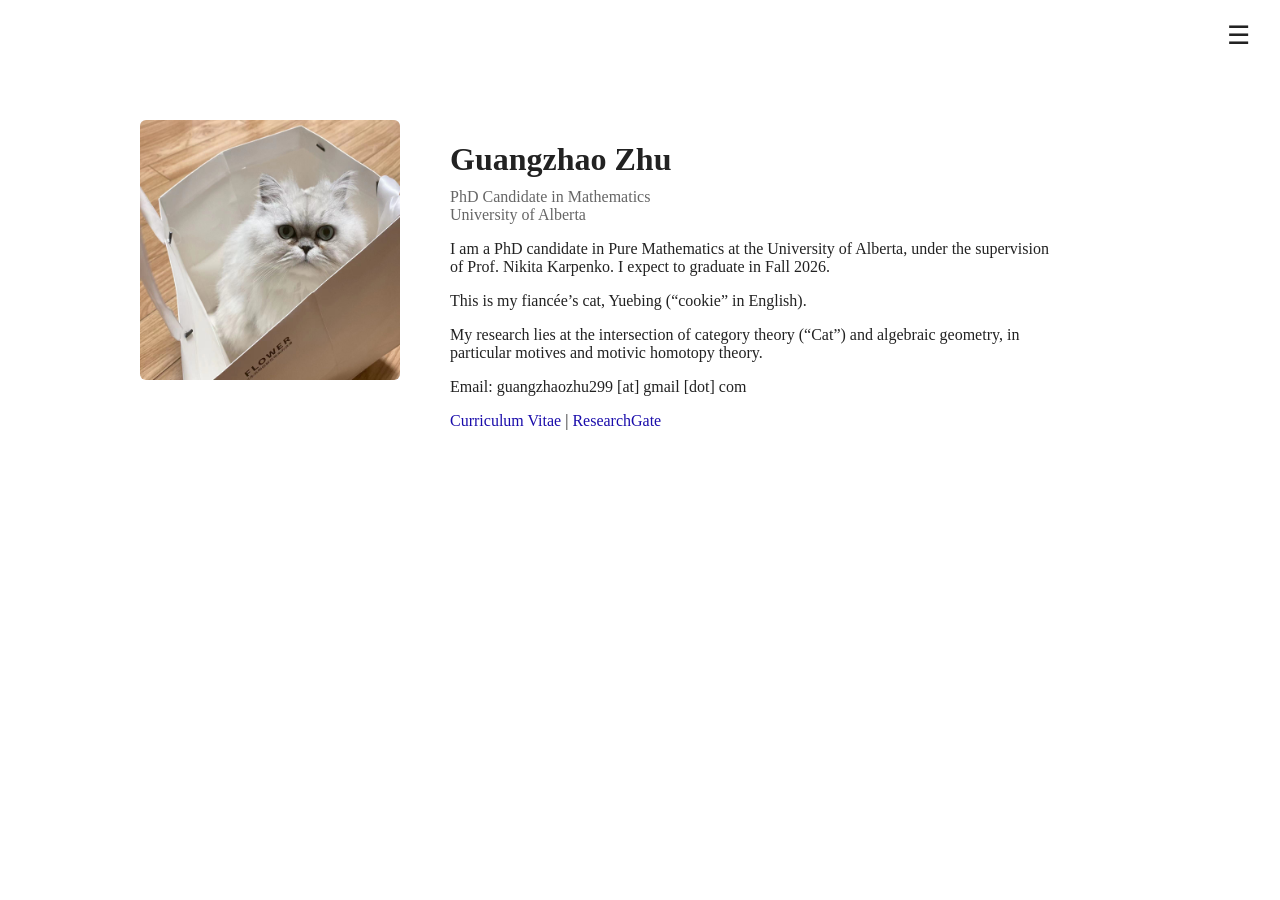
<file: index.html>
<!DOCTYPE html>
<html lang="en">
<head>
  <meta charset="UTF-8">
  <meta name="viewport" content="width=device-width, initial-scale=1.0">
  <title>Guangzhao Zhu</title>
  <link rel="stylesheet" href="style.css">
</head>

<body>

<!-- 导航栏 -->
<div class="menu">
  <div class="menu-btn" onclick="toggleMenu()">☰</div>
  <div id="menu-content" class="menu-content">
    <a href="index.html">Home</a>
    <a href="research.html">Research</a>
    <a href="seminar.html">Seminars and Talks</a>
  </div>
</div>
<div class="container">

  <!-- 左边图片 -->
  <div class="left">
    <img src="photo.jpg" alt="photo">
  </div>

  <!-- 右边文字 -->
  <div class="right">
    <h1>Guangzhao Zhu</h1>
    <p class="subtitle">
      PhD Candidate in Mathematics<br>
      University of Alberta
    </p>

    <p>
     I am a PhD candidate in Pure Mathematics at the University of Alberta, under the supervision of Prof. Nikita Karpenko. I expect to graduate in Fall 2026.
    </p>

 <p>
This is my fiancée’s cat, Yuebing (“cookie” in English).
</p>

<p>
My research lies at the intersection of category theory (“Cat”) and algebraic geometry, in particular motives and motivic homotopy theory.
</p>

<p>
Email: guangzhaozhu299 [at] gmail [dot] com
</p>

    <p>
      <a href="Guangzhao_Zhu_s_CV (3).pdf" target="_blank">Curriculum Vitae</a> |
      <a href="https://www.researchgate.net/profile/Guangzhao-Zhu-2"target="_blank">ResearchGate</a>
    </p>
  </div>

</div>

<script>
function toggleMenu() {
  var menu = document.getElementById("menu-content");
  if (menu.style.display === "block") {
    menu.style.display = "none";
  } else {
    menu.style.display = "block";
  }
}
</script>


  
</body>
</html>
</file>
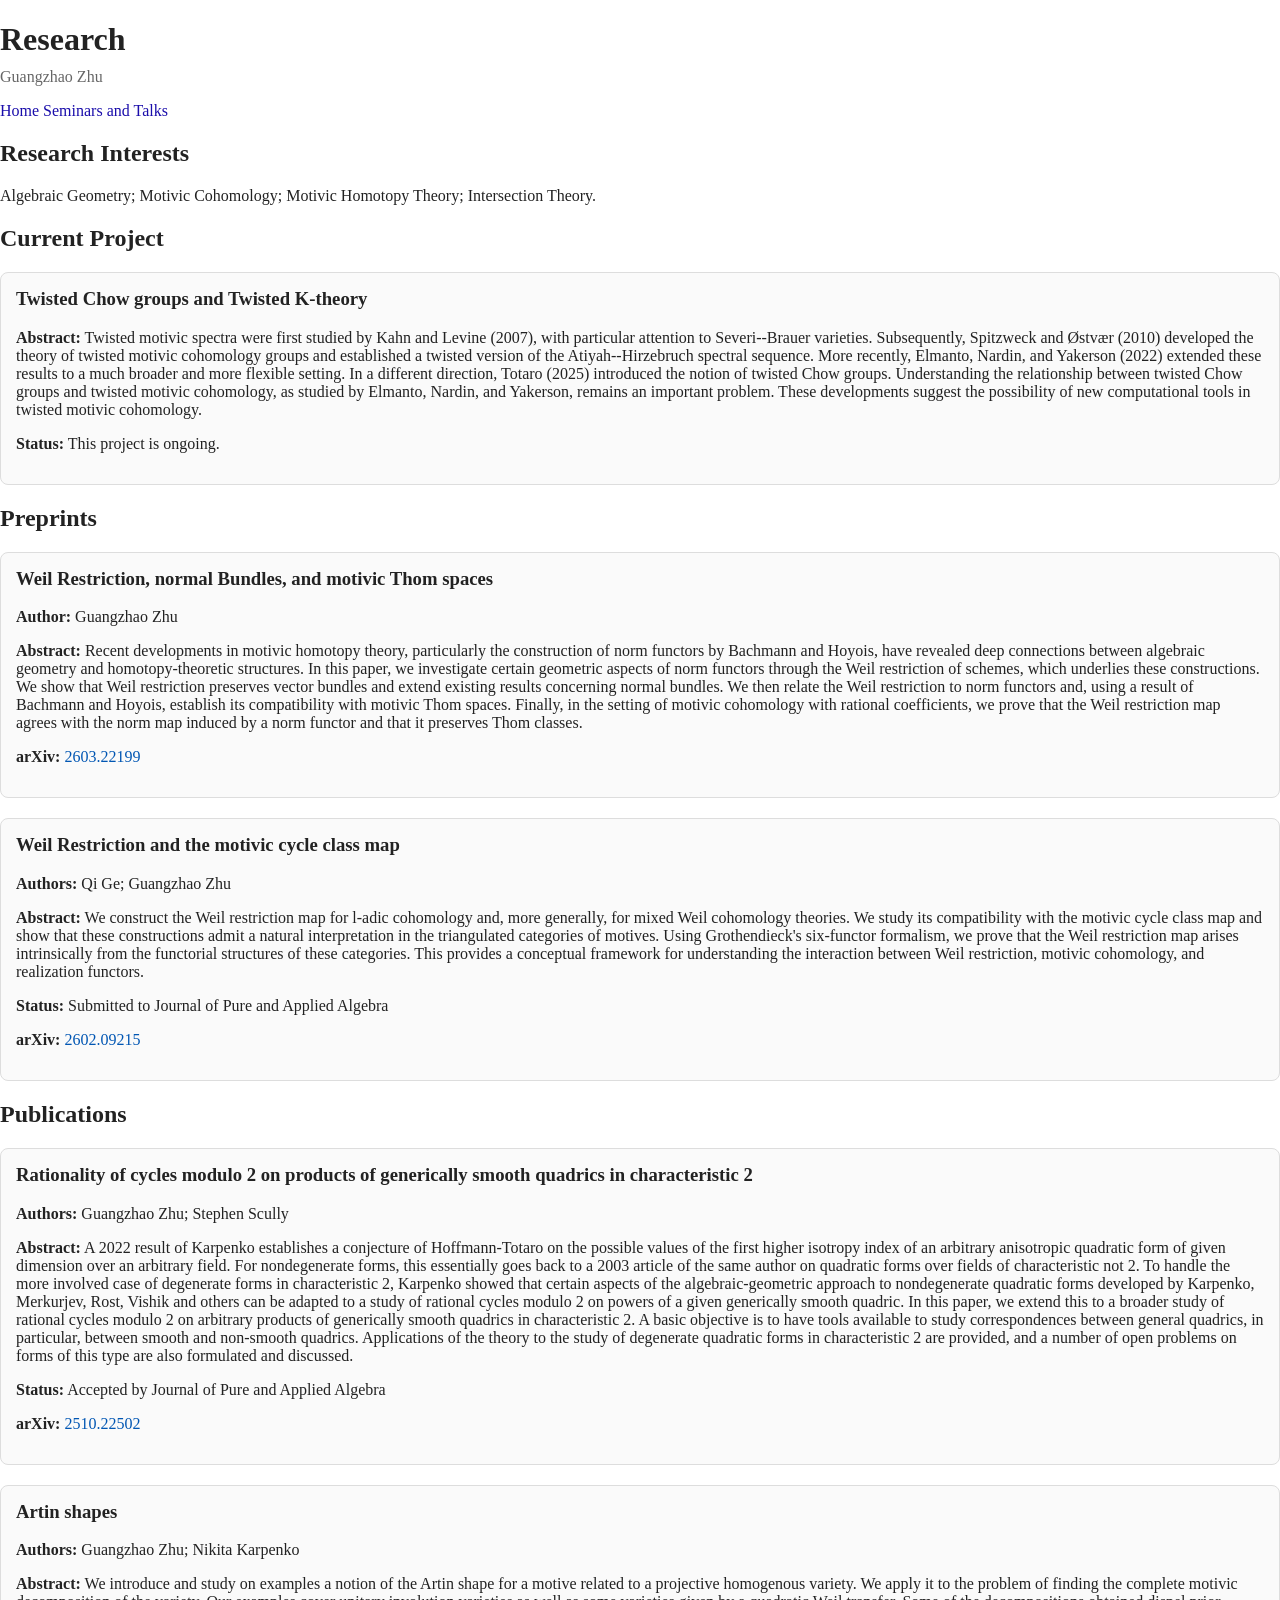
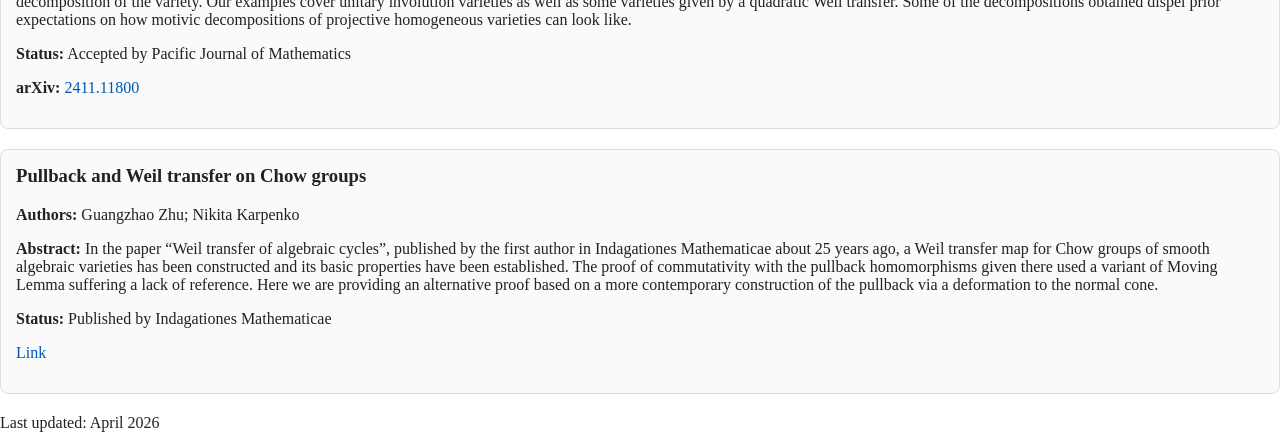
<file: research.html>
<!DOCTYPE html>
<html lang="en">
<head>
  <meta charset="UTF-8">
  <meta name="viewport" content="width=device-width, initial-scale=1.0">
  <title>Research - Guangzhao Zhu</title>
  <link rel="stylesheet" href="style.css">
</head>
<body>
  <header>
    <h1>Research</h1>
    <p class="subtitle">Guangzhao Zhu</p>
  </header>

  <nav>
    <a href="index.html">Home</a>
    <a href="seminar.html">Seminars and Talks</a>
  </nav>

  <h2>Research Interests</h2>
  <p>
   Algebraic Geometry; Motivic Cohomology; Motivic Homotopy Theory; Intersection Theory.
  </p>


<h2>Current Project</h2>
<div class="project">
  <h3>Twisted Chow groups and Twisted K-theory</h3>
  <p><strong>Abstract:</strong> 
  Twisted motivic spectra were first studied by Kahn and Levine (2007), with particular attention to Severi--Brauer varieties. Subsequently, Spitzweck and Østvær (2010) developed the theory of twisted motivic cohomology groups and established a twisted version of the Atiyah--Hirzebruch spectral sequence. More recently, Elmanto, Nardin, and Yakerson (2022) extended these results to a much broader and more flexible setting.

In a different direction, Totaro (2025) introduced the notion of twisted Chow groups. Understanding the relationship between twisted Chow groups and twisted motivic cohomology, as studied by Elmanto, Nardin, and Yakerson, remains an important problem. These developments suggest the possibility of new computational tools in twisted motivic cohomology.

  </p>
  <p><strong>Status:</strong> This project is ongoing.</p>
</div>
  
 <h2>Preprints</h2>
<div class="project">
  <h3>Weil Restriction, normal Bundles, and motivic Thom spaces</h3>
  <p><strong>Author:</strong> Guangzhao Zhu</p>
  <p><strong>Abstract:</strong> 
 Recent developments in motivic homotopy theory, particularly the construction of norm functors by Bachmann and Hoyois, have revealed deep connections between algebraic geometry and homotopy-theoretic structures. In this paper, we investigate certain geometric aspects of norm functors through the Weil restriction of schemes, which underlies these constructions. We show that Weil restriction preserves vector bundles and extend existing results concerning normal bundles. We then relate the Weil restriction to norm functors and, using a result of Bachmann and Hoyois, establish its compatibility with motivic Thom spaces. Finally, in the setting of motivic cohomology with rational coefficients, we prove that the Weil restriction map agrees with the norm map induced by a norm functor and that it preserves Thom classes.
  </p>

   <p><strong>arXiv:</strong> 
    <a href="https://arxiv.org/abs/2603.22199" target="_blank">2603.22199</a>
  </p>
</div>


<div class="project">

  <h3>Weil Restriction and the motivic cycle class map</h3>
  <p><strong>Authors:</strong> Qi Ge; Guangzhao Zhu</p>
  <p><strong>Abstract:</strong> 
 We construct the Weil restriction map for l-adic cohomology and, more generally, for mixed Weil cohomology theories. We study its compatibility with the motivic cycle class map and show that these constructions admit a natural interpretation in the triangulated categories of motives. Using Grothendieck's six-functor formalism, we prove that the Weil restriction map arises intrinsically from the functorial structures of these categories. This provides a conceptual framework for understanding the interaction between Weil restriction, motivic cohomology, and realization functors.
  </p>
  <p><strong>Status:</strong> Submitted to Journal of Pure and Applied Algebra</p>
  <p><strong>arXiv:</strong> 
    <a href="https://arxiv.org/abs/2602.09215" target="_blank">2602.09215</a>
  </p>
</div>




 <h2>Publications</h2>
<div class="project">

  <h3>Rationality of cycles modulo 2 on products of generically smooth quadrics in characteristic 2</h3>
  <p><strong>Authors:</strong> Guangzhao Zhu; Stephen Scully</p>
  <p><strong>Abstract:</strong> 
A 2022 result of Karpenko establishes a conjecture of Hoffmann-Totaro on the possible values of the first higher isotropy index of an arbitrary anisotropic quadratic form of given dimension over an arbitrary field. For nondegenerate forms, this essentially goes back to a 2003 article of the same author on quadratic forms over fields of characteristic not 2. To handle the more involved case of degenerate forms in characteristic 2, Karpenko showed that certain aspects of the algebraic-geometric approach to nondegenerate quadratic forms developed by Karpenko, Merkurjev, Rost, Vishik and others can be adapted to a study of rational cycles modulo 2 on powers of a given generically smooth quadric. In this paper, we extend this to a broader study of rational cycles modulo 2 on arbitrary products of generically smooth quadrics in characteristic 2. A basic objective is to have tools available to study correspondences between general quadrics, in particular, between smooth and non-smooth quadrics. Applications of the theory to the study of degenerate quadratic forms in characteristic 2 are provided, and a number of open problems on forms of this type are also formulated and discussed.
  </p>
  <p><strong>Status:</strong> Accepted by Journal of Pure and Applied Algebra</p>
  <p><strong>arXiv:</strong> 
    <a href="https://arxiv.org/abs/2510.22502" target="_blank">2510.22502</a>
  </p>
</div>


  
<div class="project">
  <h3>Artin shapes</h3>
  <p><strong>Authors:</strong> Guangzhao Zhu; Nikita Karpenko</p>
  <p><strong>Abstract:</strong> 
    We introduce and study on examples a notion of the Artin shape for a motive related to a projective homogenous variety. We apply it to the problem of finding the complete motivic decomposition of the variety. Our examples cover unitary involution varieties as well as some varieties given by a quadratic Weil transfer. Some of the decompositions obtained dispel prior expectations on how motivic decompositions of projective homogeneous varieties can look like.
</p>
  <p><strong>Status:</strong> Accepted by Pacific Journal of Mathematics</p>
  <p><strong>arXiv:</strong> 
    <a href="https://arxiv.org/abs/2411.11800" target="_blank">2411.11800</a>
  </p>
</div>

  
 <div class="project">
  <h3>Pullback and Weil transfer on Chow groups</h3>
  <p><strong>Authors:</strong> Guangzhao Zhu; Nikita Karpenko</p>
  <p><strong>Abstract:</strong> 
   In the paper “Weil transfer of algebraic cycles”, published by the first author in Indagationes Mathematicae about 25 years ago, a Weil transfer map for Chow groups of smooth algebraic varieties has been constructed and its basic properties have been established. The proof of commutativity with the pullback homomorphisms given there used a variant of Moving Lemma suffering a lack of reference. Here we are providing an alternative proof based on a more contemporary construction of the pullback via a deformation to the normal cone.
  <p>
   <p><strong>Status:</strong> Published by Indagationes Mathematicae</p>
    <a href="https://www.sciencedirect.com/science/article/pii/S0019357725000710?via%3Dihub"target="_blank">Link</a>
  </p>
</div>


  
  <footer>
    Last updated: April 2026
  </footer>
</body>
</html>
</file>
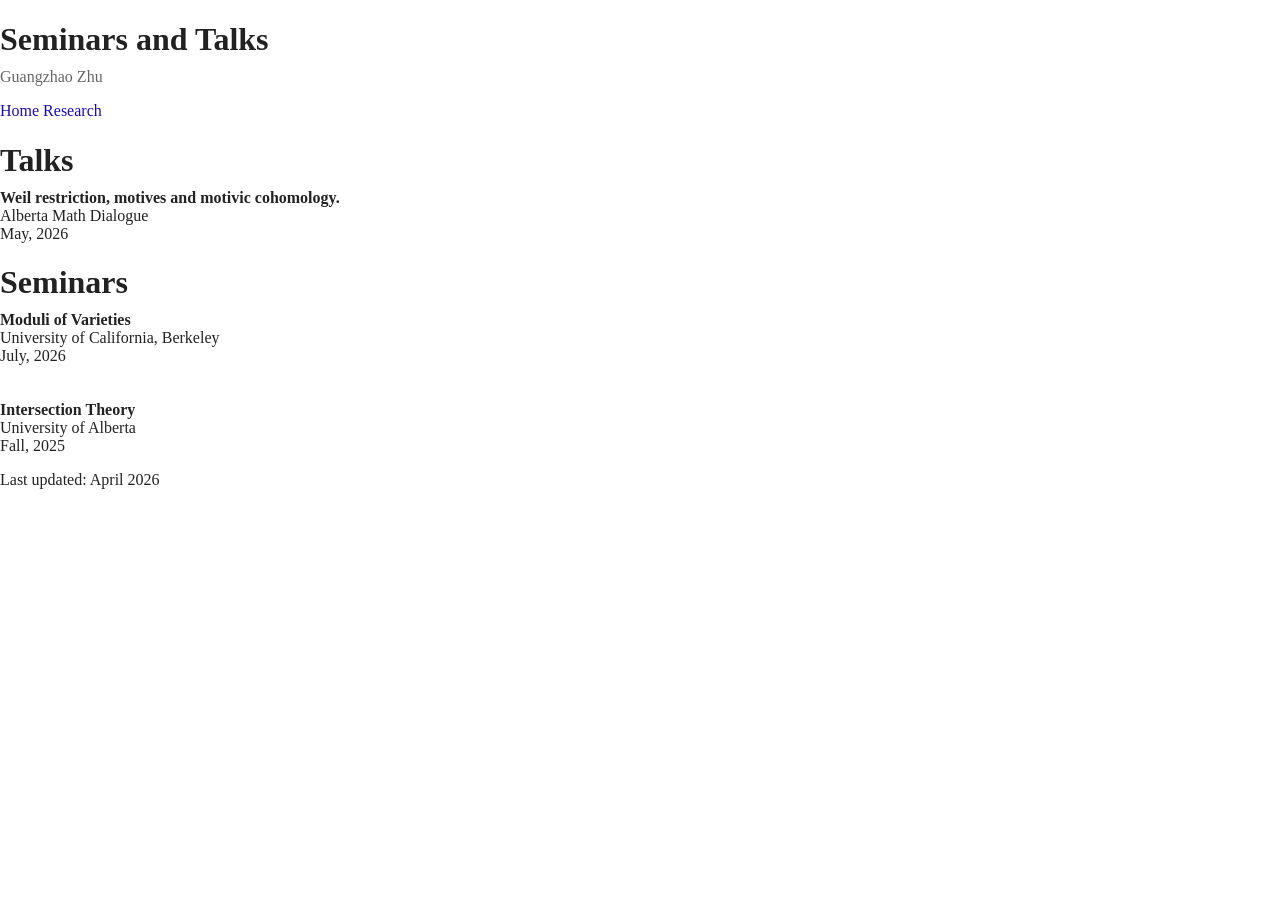
<file: seminar.html>
<!DOCTYPE html>
<html lang="en">
<head>
  <meta charset="UTF-8">
  <meta name="viewport" content="width=device-width, initial-scale=1.0">
  <title>Seminars and Talks - Guangzhao Zhu</title>
  <link rel="stylesheet" href="style.css">
</head>
<body>
  <header>
    <h1>Seminars and Talks</h1>
    <p class="subtitle">Guangzhao Zhu</p>
  </header>

  <nav>
    <a href="index.html">Home</a>
    <a href="research.html">Research</a>
  </nav>

<main class="home-section">

  <h1>Talks</h1>


  <div class="seminar-item">
    <strong>Weil restriction, motives and motivic cohomology.</strong><br>
    Alberta Math Dialogue<br>
    May, 2026
  </div>


  <h1>Seminars</h1>

  <div class="seminar-item">
    <strong>Moduli of Varieties</strong><br>
    University of California, Berkeley<br>
    July, 2026
  </div>
<br><br>
  <div class="seminar-item">
    <strong>Intersection Theory</strong><br>
    University of Alberta<br>
    Fall, 2025
  </div>

  

</main>

<footer class="site-footer">
  <p>Last updated: April 2026</p>
</footer>

<script>
function toggleMenu() {
  const menu = document.getElementById("mobileMenu");
  menu.classList.toggle("show");
}

document.addEventListener("click", function(event) {
  const menu = document.getElementById("mobileMenu");
  const button = document.querySelector(".menu-toggle");

  if (!menu.contains(event.target) && !button.contains(event.target)) {
    menu.classList.remove("show");
  }
});
</script>

</body>
</html>
</file>
<file: style.css>
body {
  margin: 0;
  font-family: Georgia, "Times New Roman", serif;
  color: #222;
}

/* 右上角导航 */
.topnav {
  position: absolute;
  top: 20px;
  right: 40px;
}

.topnav a {
  margin-left: 20px;
  text-decoration: none;
  color: #1a0dab;
  font-size: 16px;
}

.topnav a:hover {
  text-decoration: underline;
}

/* 主布局 */
.container {
  display: flex;
  max-width: 1000px;
  margin: 120px auto;
  gap: 50px;
  padding: 0 20px;
}

/* 左边图片 */
.left img {
  width: 260px;
  border-radius: 6px;
}

/* 右边内容 */
.right {
  max-width: 600px;
}

h1 {
  margin-bottom: 10px;
}

.subtitle {
  color: #666;
  margin-top: 0;
}

a {
  color: #1a0dab;
  text-decoration: none;
}

a:hover {
  text-decoration: underline;
}

/* 菜单整体 */
.menu {
  position: absolute;
  top: 20px;
  right: 30px;
}

/* 按钮 */
.menu-btn {
  font-size: 26px;
  cursor: pointer;
}

/* 下拉菜单 */
.menu-content {
  display: none;
  position: absolute;
  right: 0;
  top: 40px;
  background: white;
  border: 1px solid #ddd;
  padding: 10px 0;
  min-width: 140px;
}

/* 每个链接 */
.menu-content a {
  display: block;
  padding: 8px 15px;
  text-decoration: none;
  color: #1a0dab;
}

.menu-content a:hover {
  background: #f5f5f5;
}

.project {
  border: 1px solid #ddd;
  padding: 15px;
  margin-bottom: 20px;
  border-radius: 8px;
  background-color: #fafafa;
}

.project h3 {
  margin-top: 0;
}

.project a {
  color: #0056b3;
  text-decoration: none;
}

.project a:hover {
  text-decoration: underline;
}
</file>
